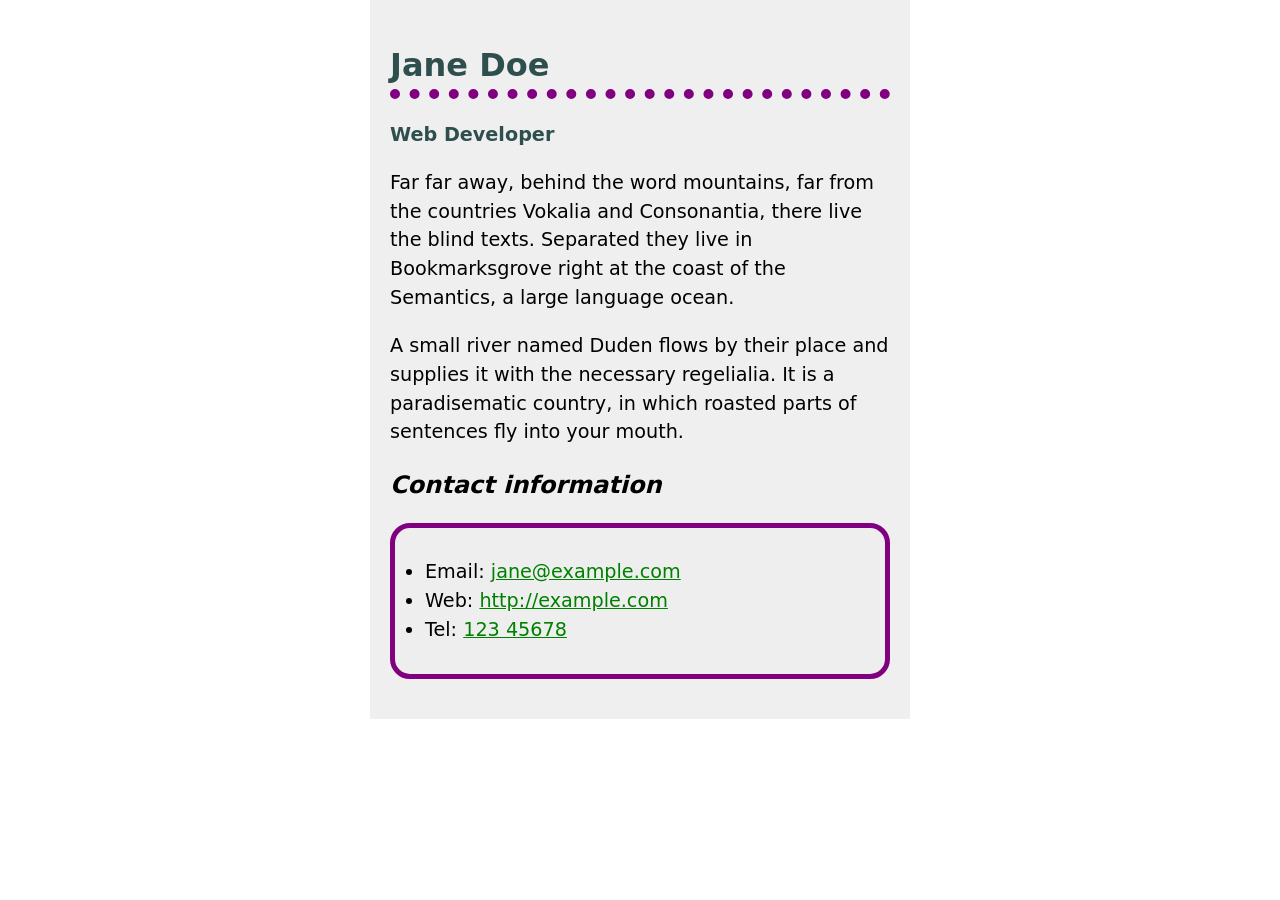
<file: Assingment 3/index.html>
<!DOCTYPE html>
<html lang="en">

<head>
    <meta charset="UTF-8">
    <meta name="viewport" content="width=device-width, initial-scale=1.0">
<!--
    Name: Reuben Filho
    Assignment: Assignment 3
    Date: October 24, 2026
    File: index.html
    Description: This is a biography page for Jane Doe, a web developer. It includes a brief introduction, contact information, and links to her email, website, and phone number.
-->
<title>Jane Doe Biography</title>

    <link rel="stylesheet" href="style.css">
</head>

<body>


<h1>Jane Doe</h1>
<div class="job-title">Web Developer</div>
<p>
  Far far away, behind the word mountains, far from the countries Vokalia and
  Consonantia, there live the blind texts. Separated they live in Bookmarksgrove
  right at the coast of the Semantics, a large language ocean.
</p>

<p>
  A small river named Duden flows by their place and supplies it with the
  necessary regelialia. It is a paradisematic country, in which roasted parts of
  sentences fly into your mouth.
</p>

<h2>Contact information</h2>
<ul>
  <li>Email: <a href="mailto:jane@example.com">jane@example.com</a></li>
  <li>Web: <a href="http://example.com">http://example.com</a></li>
  <li>Tel: <a href="tel:12345678">123 45678</a></li>
</ul>

</body>

</html>
</file>
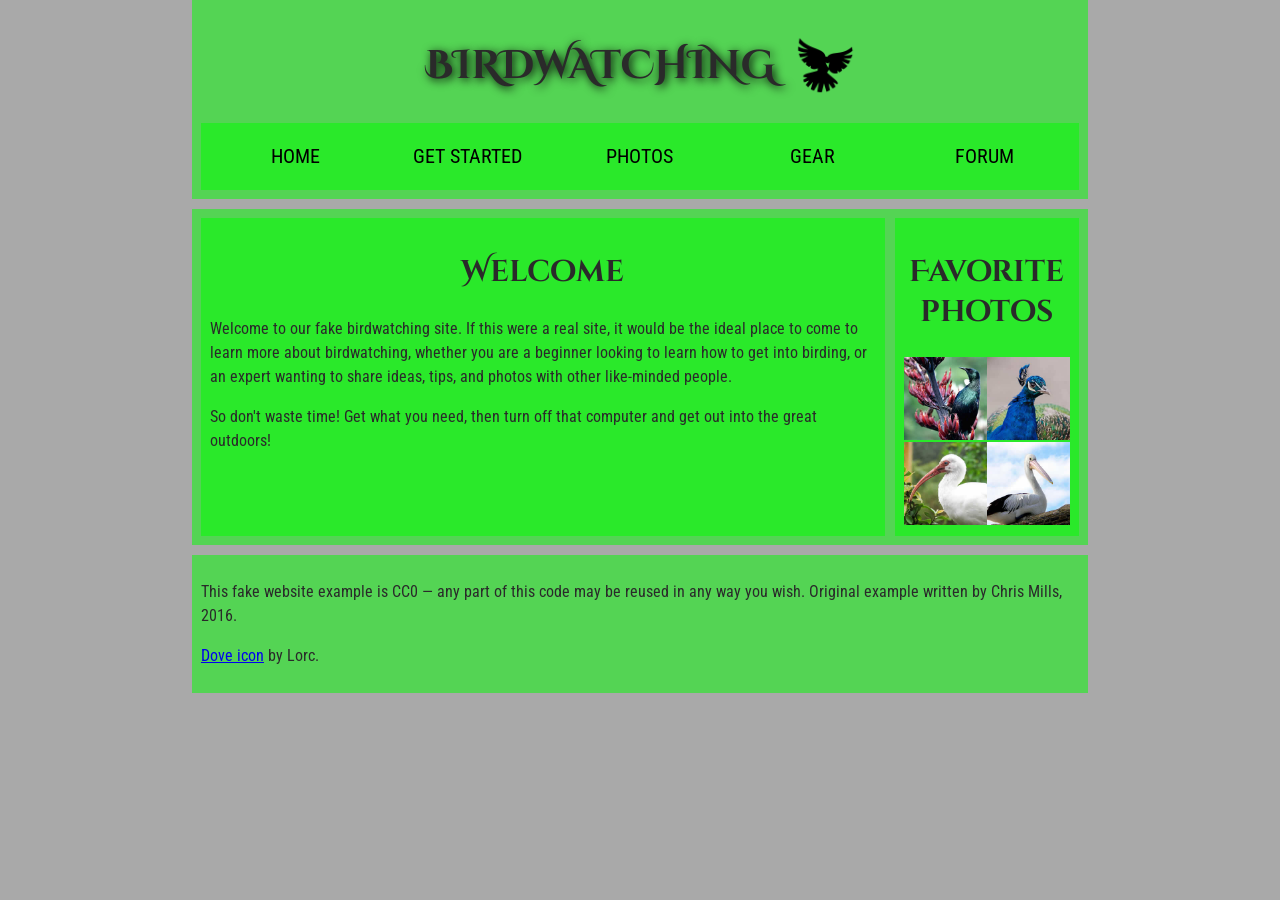
<file: PART2/index.html>
<!--
Name: Reuben Filho
File: index.html
Date: 26 September 2026
Birdwatching homepage marked up with structural HTML elements (header, nav, main, article, aside, footer).
-->

<!doctype html>
<html lang="en">
  
  <head>
    <meta charset="utf-8" />
    <title>Birdwatching</title>
    <link
      href="https://fonts.googleapis.com/css?family=Roboto+Condensed:300%7CCinzel+Decorative:700"
      rel="stylesheet" />
        <link href="style.css" rel="stylesheet" />  
  </head>

  <body>
    <header>
    <h1><img src="images/dove.png" alt="a simple dove logo" />Birdwatching</h1>

    <nav>
     <ul>

        <li><a href="#">Home</a></li> 
        <li><a href="#">Get started</a></li>  
        <li><a href="#">Photos</a></li> 
        <li><a href="#">Gear</a></li>
        <li><a href="#">Forum</a></li>
     </ul>
    </nav>
    </header>    
    
    <main> 
    <article>
    <h2>Welcome</h2>

    <p>
      Welcome to our fake birdwatching site. If this were a real site, it
      would be the ideal place to come to learn more about birdwatching,
      whether you are a beginner looking to learn how to get into birding, or
      an expert wanting to share ideas, tips, and photos with other
      like-minded people.
    </p>

    <p>
      So don't waste time! Get what you need, then turn off that computer and
      get out into the great outdoors!
    </p>
    </article>
    
    <aside>
    <h2>Favorite photos</h2>

    <a href="images/love-bird1.jpg">
        <img src="images/love-bird1_th.jpg" alt="A small brown sparrow perched on a branch" />
    </a>
    <a href="images/love-bird2.jpg"> 
        <img src="images/love-bird2_th.jpg" alt="A blue jay standing on grass" />
    </a>
    <a href="images/love-bird3.jpg">
       <img src="images/love-bird3_th.jpg"  alt="A red cardinal sitting on a snowy branch" />   
    </a>

    <a href="images/love-bird4.jpg">
        <img src="images/love-bird4_th.jpg" alt="A hummingbird feeding on a flower" />

    </a>
    </aside>
    
    </main>


    <footer>
    <p>
      This fake website example is CC0 — any part of this code may be reused
      in any way you wish. Original example written by Chris Mills, 2016.
    </p>

    <p>
      <a href="http://game-icons.net/lorc/originals/dove.html">Dove icon</a>
      by Lorc.
    </p>
    </footer>
  </body>
</html>
</file>
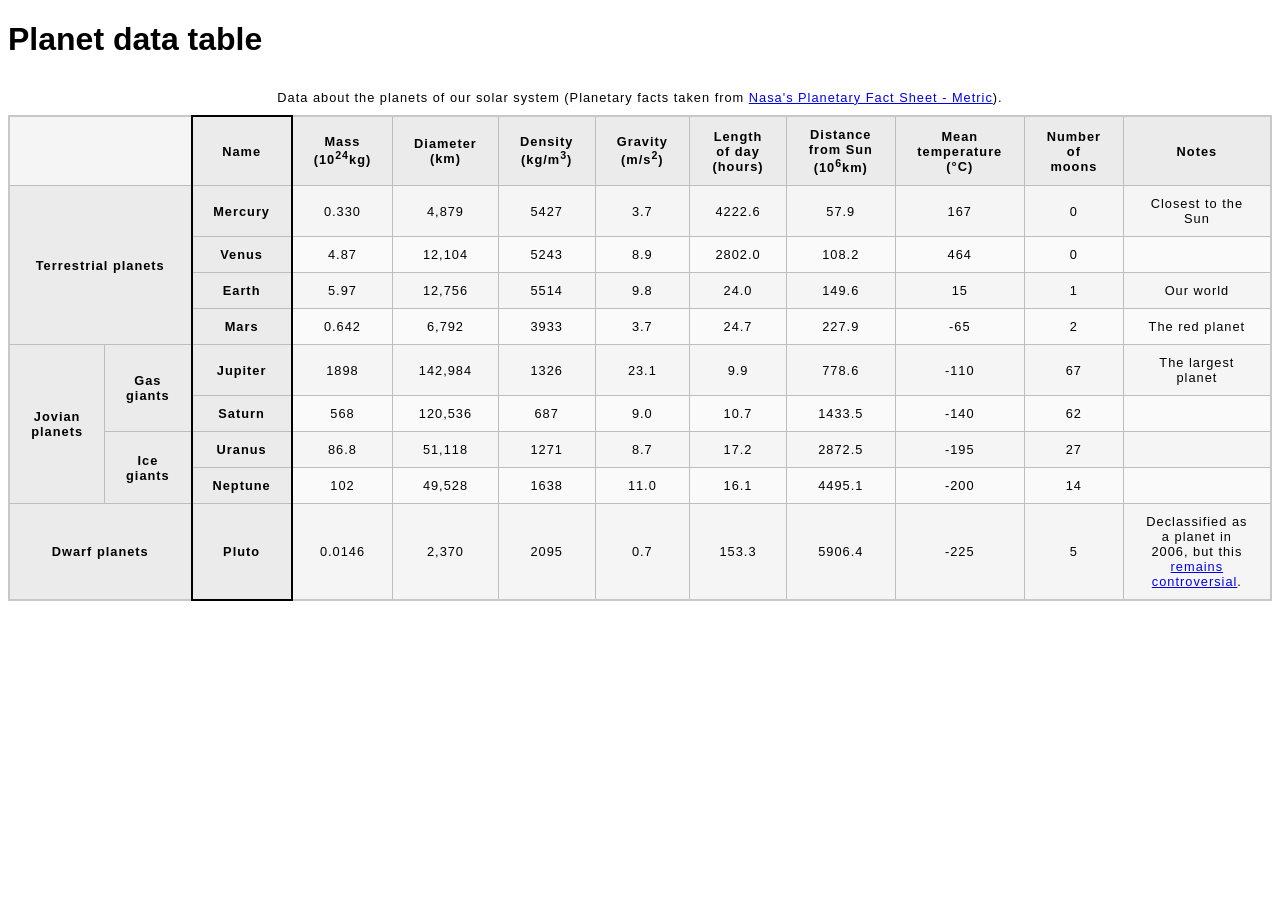
<file: Assingment 2/PART2/index.html>
<!DOCTYPE html>
<html lang="en">
  <head>
    <meta charset="utf-8">
   <!--
Name: Reuben Filho
File: index.html
Date: 10 October 2026
Description: Accessible data table about the planets of our solar system.-->
    
<meta name="viewport" content="width=device-width">
    <title>Planet data table</title>
    <link href="style.css" rel="stylesheet" type="text/css">
  </head>
  <body>
    <h1>Planet data table</h1>
    <table>
      <caption>
        Data about the planets of our solar system (Planetary facts taken from <a href="http://nssdc.gsfc.nasa.gov/planetary/factsheet/"
          >Nasa's Planetary Fact Sheet - Metric</a
        >).
      </caption>
    <colgroup>
        <col>
        <col>
        <col class="column-border" style = "border: 2px solid black;">
      </colgroup>
      <colgroup>
      <col span="9">
      </colgroup>
    <thead>
        <tr>
          <td colspan="2"></td>
          <th scope="col">Name</th>
          <th scope="col">Mass (10<sup>24</sup>kg)</th>
          <th scope="col">Diameter (km)</th>
          <th scope="col">Density (kg/m<sup>3</sup>)</th>
          <th scope="col">Gravity (m/s<sup>2</sup>)</th>
          <th scope="col">Length of day (hours)</th>
          <th scope="col">Distance from Sun (10<sup>6</sup>km)</th>
          <th scope="col">Mean temperature (°C)</th>
          <th scope="col">Number of moons</th>
          <th scope="col">Notes</th>
        </tr>
    </thead>
    
<tbody>
    <!-- Terrestrial planets -->
<tr>
    <th colspan="2" rowspan="4" scope="rowgroup">Terrestrial planets</th>
          <th scope="row">Mercury</th>
          <td>0.330</td>
          <td>4,879</td>
          <td>5427</td>
          <td>3.7</td>
          <td>4222.6</td>
          <td>57.9</td>
          <td>167</td>
          <td>0</td>
          <td>Closest to the Sun</td>
</tr>
 <tr>
     <th scope="row">Venus</th>
          <td>4.87</td>
          <td>12,104</td>
          <td>5243</td>
          <td>8.9</td>
          <td>2802.0</td>
          <td>108.2</td>
          <td>464</td>
          <td>0</td>
          <td></td>
 </tr>

 <tr>
  <th scope="row">Earth</th>
  <td>5.97</td>
  <td>12,756</td>
  <td>5514</td>
  <td>9.8</td>
  <td>24.0</td>
  <td>149.6</td>
  <td>15</td>
  <td>1</td>
  <td>Our world</td>
</tr>
<tr>
          <th scope="row">Mars</th>
          <td>0.642</td>
          <td>6,792</td>
          <td>3933</td>
          <td>3.7</td>
          <td>24.7</td>
          <td>227.9</td>
          <td>-65</td>
          <td>2</td>
          <td>The red planet</td>
</tr>
<!-- Jovian planets: gas giants -->
<tr>
    <th rowspan="4" scope="rowgroup">Jovian planets</th>

          <th rowspan="2" scope="rowgroup">Gas giants</th>
          <th scope="row">Jupiter</th>
          <td>1898</td>
          <td>142,984</td>
          <td>1326</td>
          <td>23.1</td>
          <td>9.9</td>
          <td>778.6</td>
          <td>-110</td>
          <td>67</td>
          <td>The largest planet</td>
</tr>
  <tr>
        <th scope="row">Saturn</th>
        <td>568</td>
          <td>120,536</td>
          <td>687</td>
          <td>9.0</td>
          <td>10.7</td>
          <td>1433.5</td>
          <td>-140</td>
          <td>62</td>
          <td></td>
 </tr>
 <!-- Jovian planets: ice giants -->

    <tr>
          <th rowspan="2" scope="rowgroup">Ice giants</th>
          <th scope="row">Uranus</th>
          <td>86.8</td>
          <td>51,118</td>
          <td>1271</td>
          <td>8.7</td>
          <td>17.2</td>
          <td>2872.5</td>
          <td>-195</td>
          <td>27</td>
          <td></td>
    </tr>
     <tr>
          <th scope="row">Neptune</th>
          <td>102</td>
          <td>49,528</td>
          <td>1638</td>
          <td>11.0</td>
          <td>16.1</td>
          <td>4495.1</td>
          <td>-200</td>
          <td>14</td>
          <td></td>
        </tr>



        <!-- Dwarf planets -->
  <tr>
          <th colspan="2" scope="row">Dwarf planets</th>
          <th scope="row">Pluto</th>
          <td>0.0146</td>
          <td>2,370</td>
          <td>2095</td>
          <td>0.7</td>
          <td>153.3</td>
          <td>5906.4</td>
          <td>-225</td>
          <td>5</td>
          <td>
            Declassified as a planet in 2006, but this
            <a
            href="http://www.usatoday.com/story/tech/2014/10/02/pluto-planet-solar-system/16578959/"
>remains controversial</a
            >.
        </td>
        </tr>
            </tbody>
        </table>
    </body>
</html>
</file>
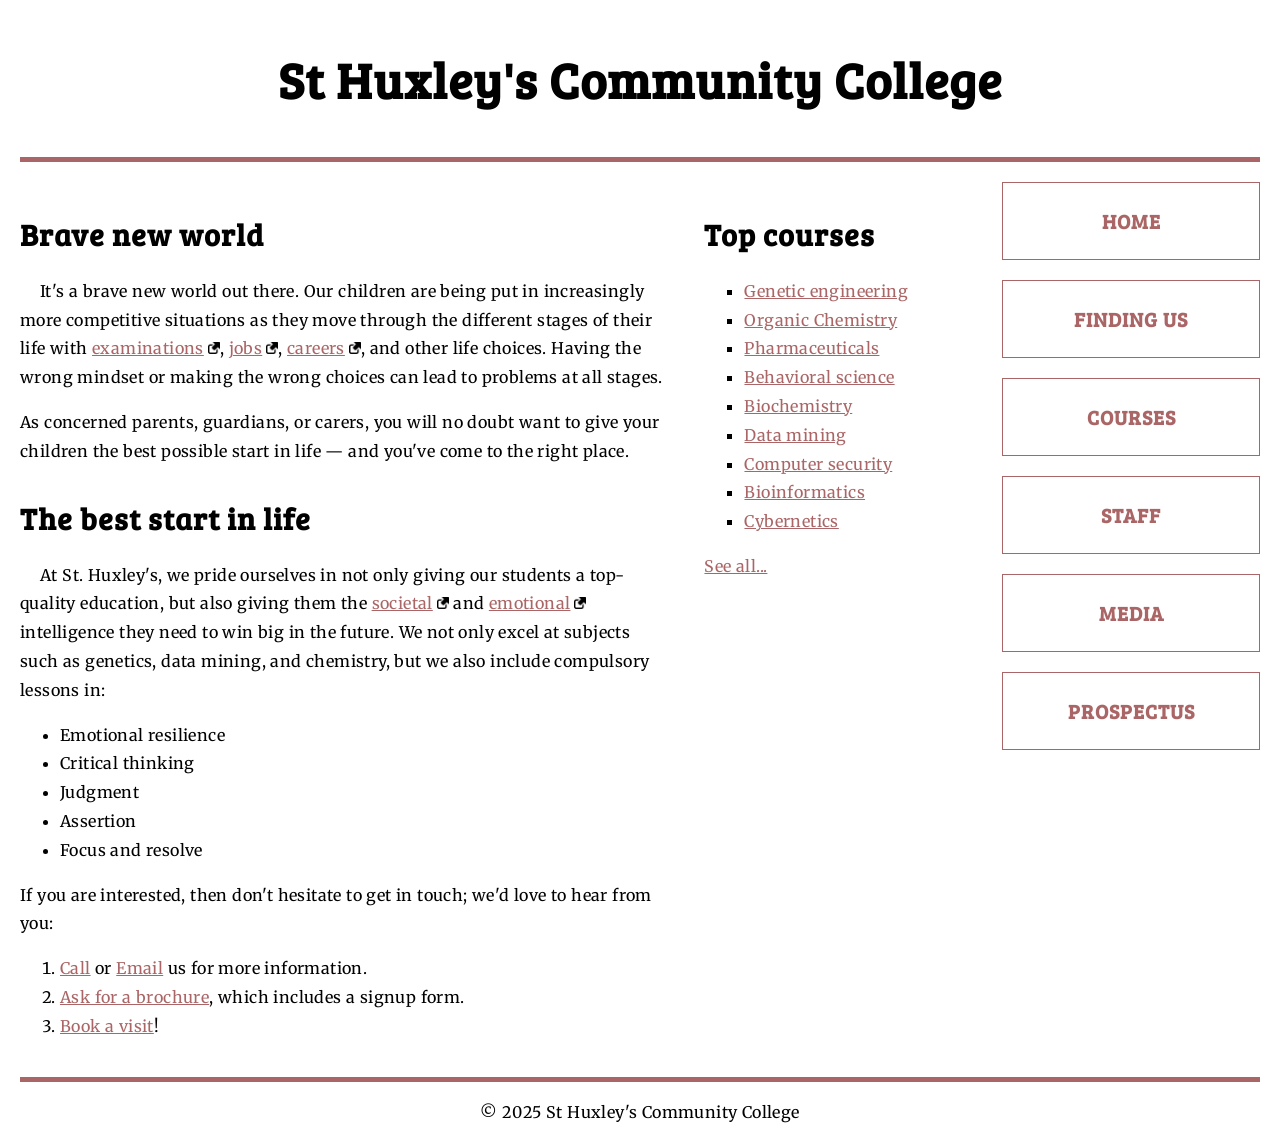
<file: Assingment 3/PART2/index.html>
<!DOCTYPE html>
<html lang="en">
  <head>
<meta charset="utf-8">

<link rel="preconnect" href="https://fonts.googleapis.com">
<link rel="preconnect" href="https://fonts.gstatic.com" crossorigin>
<link href="https://fonts.googleapis.com/css2?family=Bree+Serif&family=Merriweather:wght@400;700&display=swap" rel="stylesheet">
    
<meta name="viewport" content="width=device-width">
    <!--
    Name: Reuben Filho
    Assignment: Part 2
    Date: October 24, 2026
    file: index.html
    Description: This is a website for St Huxley's Community College. It includes information about the college, its courses, and contact details.
    -->
    <title>St Huxley's Community College</title>
    <link href="style.css" type="text/css" rel="stylesheet">
  </head>
  <body>
    
    
    <header>
      <h1>St Huxley's Community College</h1>
    </header>

    <main>
      <section>
        <h2>Brave new world</h2>

        <p>
          It's a brave new world out there. Our children are being put in
          increasingly more competitive situations as they move through the
          different stages of their life with
          <a href="https://en.wikipedia.org/wiki/Examination">examinations</a
          >, <a href="https://en.wikipedia.org/wiki/Jobs">jobs</a>,
          <a href="https://en.wikipedia.org/wiki/Career">careers</a>, and
          other life choices. Having the wrong mindset or making the wrong
          choices can lead to problems at all stages.
        </p>

        <p>
          As concerned parents, guardians, or carers, you will no doubt want
          to give your children the best possible start in life — and you've
          come to the right place.
        </p>

        <h2>The best start in life</h2>

        <p>
          At St. Huxley's, we pride ourselves in not only giving our students
          a top-quality education, but also giving them the
          <a href="https://en.wikipedia.org/wiki/Society">societal</a> and
          <a href="https://en.wikipedia.org/wiki/Emotion">emotional</a>
          intelligence they need to win big in the future. We not only excel
          at subjects such as genetics, data mining, and chemistry, but we
          also include compulsory lessons in:
        </p>

        <ul>
          <li>Emotional resilience</li>
          <li>Critical thinking</li>
          <li>Judgment</li>
          <li>Assertion</li>
          <li>Focus and resolve</li>
        </ul>

        <p>
          If you are interested, then don't hesitate to get in touch; we'd
          love to hear from you:
        </p>

        <ol>
          <li>
            <a href="#">Call</a> or <a href="#">Email</a> us for more
            information.
          </li>
          <li>
            <a href="#">Ask for a brochure</a>, which includes a signup form.
          </li>
          <li><a href="#">Book a visit</a>!</li>
        </ol>
      </section>

      <aside>
        <h2>Top courses</h2>

        <ul>
          <li><a href="#">Genetic engineering</a></li>
          <li><a href="#">Organic Chemistry</a></li>
          <li><a href="#">Pharmaceuticals</a></li>
          <li><a href="#">Behavioral science</a></li>
          <li><a href="#">Biochemistry</a></li>
          <li><a href="#">Data mining</a></li>
          <li><a href="#">Computer security</a></li>
          <li><a href="#">Bioinformatics</a></li>
          <li><a href="#">Cybernetics</a></li>
        </ul>

        <p><a href="#">See all...</a></p>
      </aside>

      <nav>
        <ul>
          <li><a href="#">Home</a></li>
          <li><a href="#">Finding us</a></li>
          <li><a href="#">Courses</a></li>
          <li><a href="#">Staff</a></li>
          <li><a href="#">Media</a></li>
          <li><a href="#">Prospectus</a></li>
        </ul>
      </nav>
    </main>

    <footer>
      <p>&copy; 2025 St Huxley's Community College</p>
    </footer>
  </body>
</html>
</file>
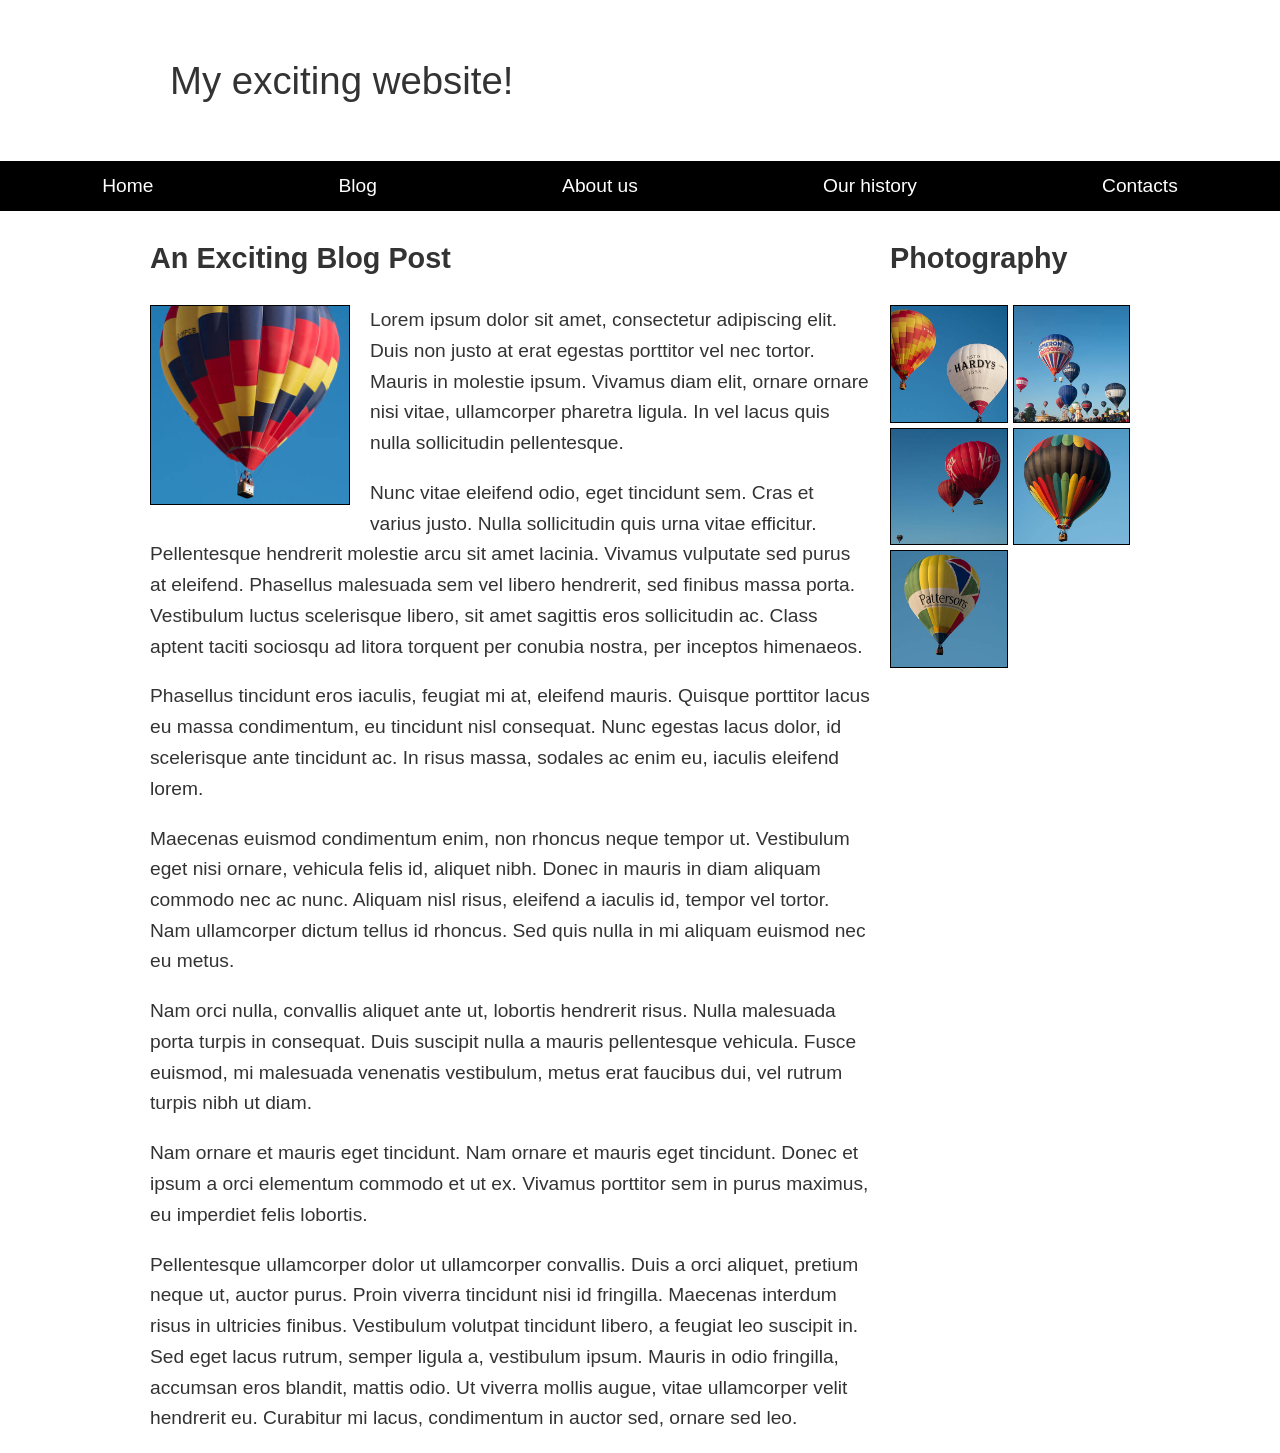
<file: Assingment 3/PART3/index.html>
<!DOCTYPE html>
<html lang="en">
  <head>
    <meta charset="utf-8">
    <meta name="viewport" content="width=device-width, initial-scale=1">
    
    <!--
    Name: Reuben Filho
    Assignment: Part 3
    Date: October 24, 2026
    file: index.html
    Description: This is a website layout. It includes a header, navigation menu, main content area with an article and an aside section, and a footer.
    -->
    <title>Layout Task</title>
    <link href="style.css" rel="stylesheet" type="text/css">
  </head>

  <body>
    <div class="logo">My exciting website!</div>

    <nav>
      <ul>
        <li><a href="">Home</a></li>
        <li><a href="">Blog</a></li>
        <li><a href="">About us</a></li>
        <li><a href="">Our history</a></li>
        <li><a href="">Contacts</a></li>
      </ul>
    </nav>

    <main class="grid">
      <article>
        <h1>An Exciting Blog Post</h1>
        <img src="images/square6.jpg" alt="placeholder" class="feature">
        <p>
          Lorem ipsum dolor sit amet, consectetur adipiscing elit. Duis non
          justo at erat egestas porttitor vel nec tortor. Mauris in molestie
          ipsum. Vivamus diam elit, ornare ornare nisi vitae, ullamcorper
          pharetra ligula. In vel lacus quis nulla sollicitudin pellentesque.
        </p>

        <p>
          Nunc vitae eleifend odio, eget tincidunt sem. Cras et varius justo.
          Nulla sollicitudin quis urna vitae efficitur. Pellentesque
          hendrerit molestie arcu sit amet lacinia. Vivamus vulputate sed
          purus at eleifend. Phasellus malesuada sem vel libero hendrerit,
          sed finibus massa porta. Vestibulum luctus scelerisque libero, sit
          amet sagittis eros sollicitudin ac. Class aptent taciti sociosqu ad
          litora torquent per conubia nostra, per inceptos himenaeos.
        </p>

        <p>
          Phasellus tincidunt eros iaculis, feugiat mi at, eleifend mauris.
          Quisque porttitor lacus eu massa condimentum, eu tincidunt nisl
          consequat. Nunc egestas lacus dolor, id scelerisque ante tincidunt
          ac. In risus massa, sodales ac enim eu, iaculis eleifend lorem.
        </p>

        <p>
          Maecenas euismod condimentum enim, non rhoncus neque tempor ut.
          Vestibulum eget nisi ornare, vehicula felis id, aliquet nibh. Donec
          in mauris in diam aliquam commodo nec ac nunc. Aliquam nisl risus,
          eleifend a iaculis id, tempor vel tortor. Nam ullamcorper dictum
          tellus id rhoncus. Sed quis nulla in mi aliquam euismod nec eu
          metus.
        </p>

        <p>
          Nam orci nulla, convallis aliquet ante ut, lobortis hendrerit
          risus. Nulla malesuada porta turpis in consequat. Duis suscipit
          nulla a mauris pellentesque vehicula. Fusce euismod, mi malesuada
          venenatis vestibulum, metus erat faucibus dui, vel rutrum turpis
          nibh ut diam.
        </p>

        <p>
          Nam ornare et mauris eget tincidunt. Nam ornare et mauris eget
          tincidunt. Donec et ipsum a orci elementum commodo et ut ex.
          Vivamus porttitor sem in purus maximus, eu imperdiet felis
          lobortis.
        </p>

        <p>
          Pellentesque ullamcorper dolor ut ullamcorper convallis. Duis a
          orci aliquet, pretium neque ut, auctor purus. Proin viverra
          tincidunt nisi id fringilla. Maecenas interdum risus in ultricies
          finibus. Vestibulum volutpat tincidunt libero, a feugiat leo
          suscipit in. Sed eget lacus rutrum, semper ligula a, vestibulum
          ipsum. Mauris in odio fringilla, accumsan eros blandit, mattis
          odio. Ut viverra mollis augue, vitae ullamcorper velit hendrerit
          eu. Curabitur mi lacus, condimentum in auctor sed, ornare sed leo.
        </p>
      </article>

      <aside>
        <h2>Photography</h2>
        <ul class="photos">
           
           <li><img src="images/square1.jpg" alt="placeholder"></li>
           <li><img src="images/square2.jpg" alt="placeholder"></li>
           <li><img src="images/square3.jpg" alt="placeholder"></li>
           <li><img src="images/square4.jpg" alt="placeholder"></li>
           <li><img src="images/square5.jpg" alt="placeholder"></li>
        </ul>
      </aside>
    </main>
  </body>
</html>
</file>
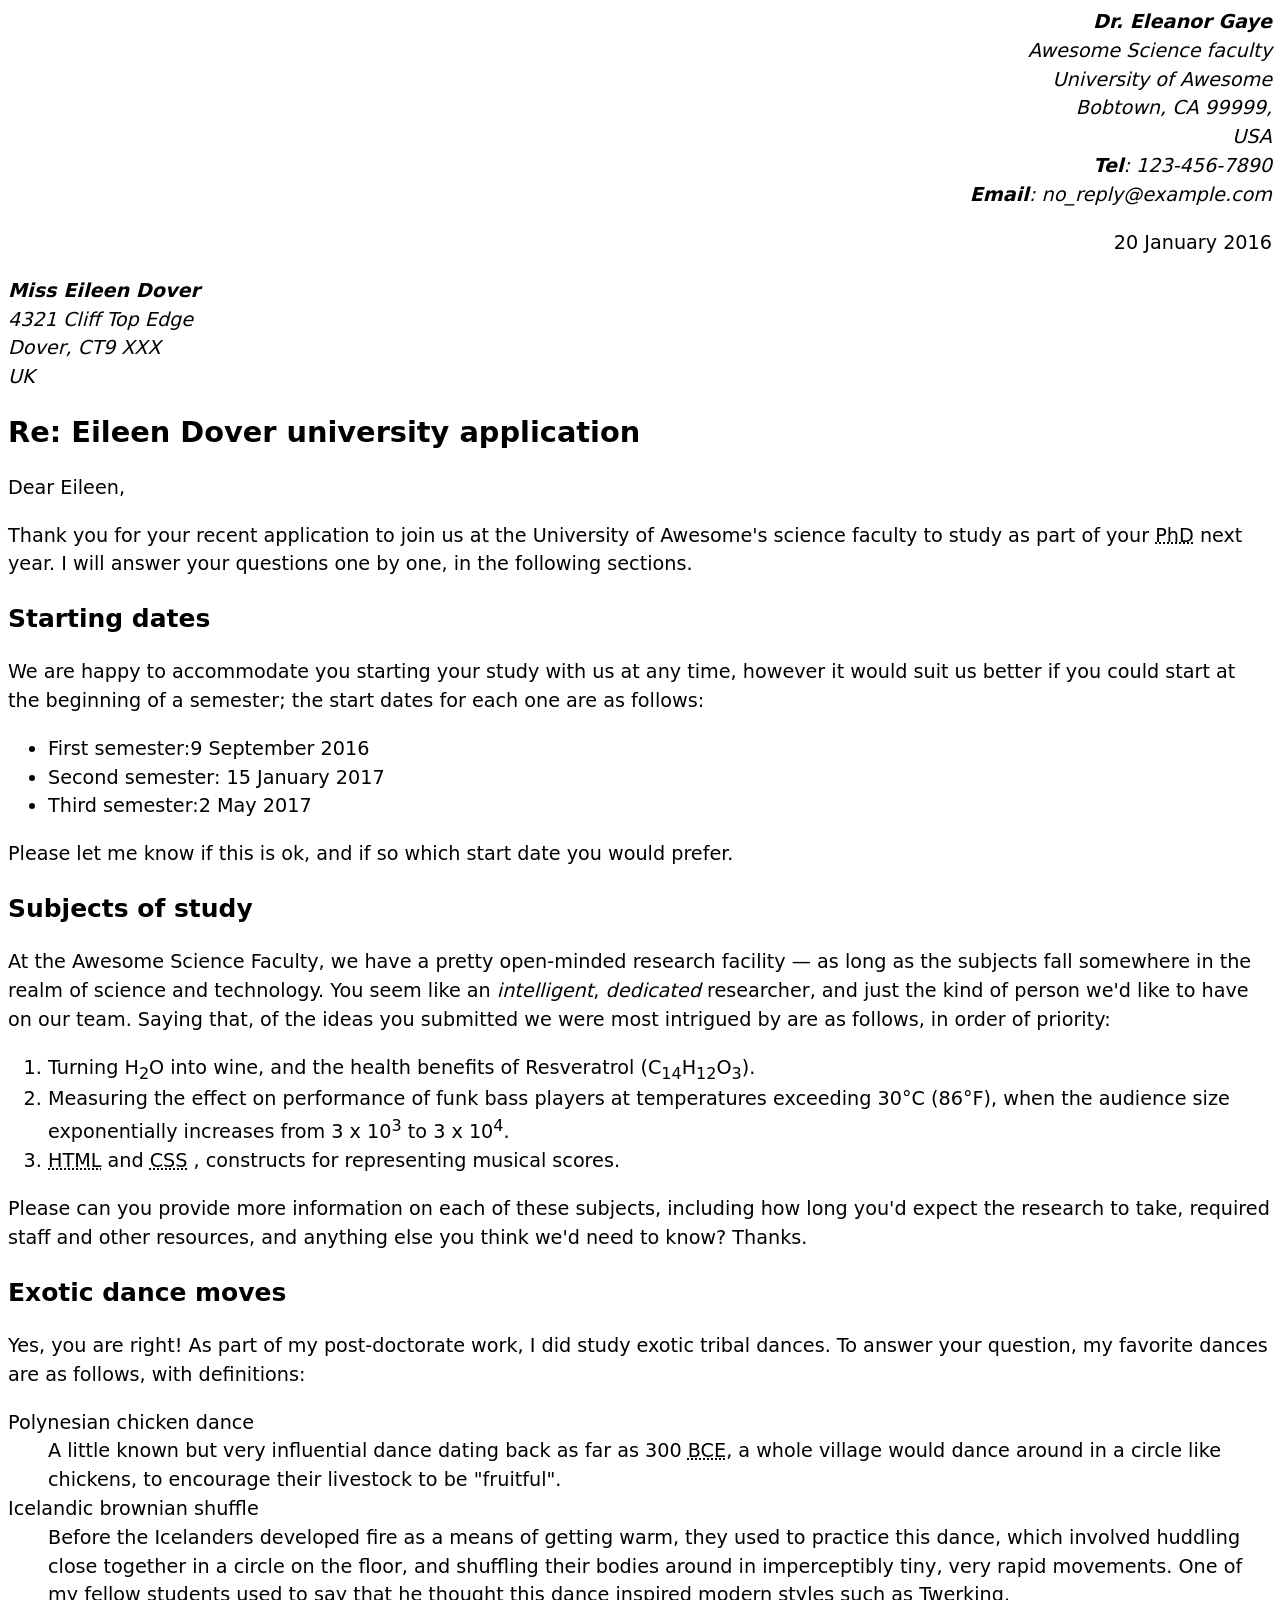
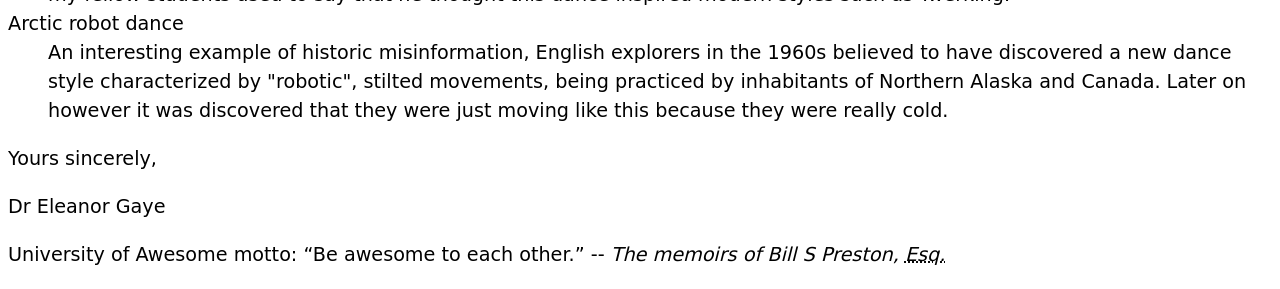
<file: letter.html>
<!--
Name: Reuben Filho
File: letter.html
Date: 24 September 2025
A letter from Dr. Eleanor Gaye responding to a PhD applicant, marked up with HTML text semantics.
-->
<!doctype html>
<html lang="en-US">
<head>
    <meta charset="utf-8" />
    <meta name="author" content="Dr. Eleanor Gaye" />
    <title>Awesome science application correspondence</title>
<style> 
    body { font:1.2em / 1.5 system-ui;}

    .sender-column {text-align:right}
    h1{font-size: 1.5em;}
    h2{font-size: 1.3em;} 
</style>
</head>
<body>

<address class="sender-column">

<strong>Dr. Eleanor Gaye</strong><br>
Awesome Science faculty<br>
University of Awesome<br>
Bobtown, CA 99999,<br>
USA<br>
<strong>Tel</strong>: 123-456-7890<br>
<strong>Email</strong>: no_reply@example.com
</address> 

<p class="sender-column"><time datetime="2016-01-20"> 20 January 2016 </time> </p>

<address>
<strong>Miss Eileen Dover</strong><br>
4321 Cliff Top Edge<br>
Dover, CT9 XXX<br>
UK
</address>
<h1>Re: Eileen Dover university application</h1>


<p>Dear Eileen,</p> 

<p>Thank you for your recent application to join us at the University of
Awesome's science faculty to study as part of your
<abbr title="Doctor of Philosophy" >PhD</abbr> next year. I will answer your
questions one by one, in the following sections.</p>

<h2>Starting dates</h2>

<p>We are happy to accommodate you starting your study with us at any time,
however it would suit us better if you could start at the beginning of a
semester; the start dates for each one are as follows:</p>


<ul>
<li>First semester:<time datetime="2016-09-09" >9 September 2016</time> </li>
<li>Second semester: <time datetime="2017-01-15" >15 January 2017</time> </li>
<li>Third semester:<time datetime="2017-05-02" >2 May 2017</time> </li>
</ul>

<p>Please let me know if this is ok, and if so which start date you would
prefer.</p>

<h2>Subjects of study</h2>

<p>At the Awesome Science Faculty, we have a pretty open-minded research
facility — as long as the subjects fall somewhere in the realm of science
and technology. You seem like an <em>intelligent</em>, <em>dedicated</em> researcher, and
just the kind of person we'd like to have on our team. Saying that, of the
ideas you submitted we were most intrigued by are as follows, in order of
priority:</p>


<ol> 
<li>Turning H<sub>2</sub>O into wine, and the health benefits of Resveratrol
(C<sub>14</sub>H<sub>12</sub>O<sub>3</sub>). </li>
<li> Measuring the effect on performance of funk bass players at temperatures
exceeding 30°C (86°F), when the audience size exponentially increases from 3 x 10<sup>3</sup> 
to 3 x 10<sup>4</sup>.</li>

<li><abbr title="Hypertext Markup Language">HTML</abbr> and  <abbr title="Cascading Style Sheets">CSS</abbr>
, constructs for representing musical scores. </li>

</ol>

<p> Please can you provide more information on each of these subjects,
including how long you'd expect the research to take, required staff and
other resources, and anything else you think we'd need to know? Thanks.</p> 

<h2>Exotic dance moves</h2>

<p>Yes, you are right! As part of my post-doctorate work, I
did study exotic tribal dances. To answer your question, my
favorite dances are as follows, with definitions:</p>

<dl>
<dt>Polynesian chicken dance</dt>
    <dd>A little known but very influential dance dating back as far as
    300 <abbr title= "Before Common Era">BCE</abbr>, a whole village would
    dance around in a circle like chickens, to encourage their livestock to
    be "fruitful".</dd>

    <dt>Icelandic brownian shuffle</dt>
    <dd>Before the Icelanders developed fire as a means of getting warm, they
    used to practice this dance, which involved huddling close together in a
    circle on the floor, and shuffling their bodies around in imperceptibly
    tiny, very rapid movements. One of my fellow students used to say that
    he thought this dance inspired modern styles such as Twerking.</dd>

    
    <dt>Arctic robot dance</dt>

    <dd>An interesting example of historic misinformation, English explorers in
    the 1960s believed to have discovered a new dance style characterized by
    "robotic", stilted movements, being practiced by inhabitants of Northern
    Alaska and Canada. Later on however it was discovered that they were
    just moving like this because they were really cold.</dd>
</dl>

<p>Yours sincerely,</p>

<p>Dr Eleanor Gaye</p>

<p>University of Awesome motto: <q>Be awesome to each other.</q> --
<cite>The memoirs of Bill S Preston, <abbr title = "Esquire"> Esq.</abbr></cite></p>

</body> 
</html>
</file>
<file: Assingment 3/style.css>
html {
  background-color: white;
}

body {
font: 1.2em / 1.5 system-ui;
width: 500px;
padding: 20px;
margin: 0 auto;
background-color: #efefef;

}

h1 {
color: darkslategray;
font-size: 2rem;
border-bottom: 10px dotted purple;

}

.job-title {

color: darkslategray;
font-weight: bold;

}

h2 {

font-size: 1.5rem;
font-style: italic;
}

ul {

background-color: #eeeeee;
border: 5px solid purple;
padding: 30px;
border-radius: 20px;
}

a {

color: green;
}
a:hover {
  color: darkgreen;
  text-decoration: none;
}
</file>
<file: PART2/style.css>
/* || General setup */

body {
  margin: 0;
}

html {
  font-size: 10px;
  background-color: darkgrey;
}

body {
  width: 70%;
  min-width: 800px;
  margin: 0 auto;
}

/* ||  typography */

h1,
h2 {
  font-family: "Cinzel Decorative", cursive;
  color: #2a2a2a;
}

p,
li {
  font-family: "Roboto Condensed", sans-serif;
  color: #2a2a2a;
}

h1 {
  font-size: 4rem;
  text-align: center;
  text-shadow: 2px 2px 10px black;
}

h2 {
  font-size: 3rem;
  text-align: center;
}

p,
li {
  font-size: 1.6rem;
  line-height: 1.5;
}

/* || header layout */

header {
  margin-bottom: 10px;
}

main,
header,
nav,
article,
aside,
footer,
section {
  background-color: #00ff0080;
  padding: 1%;
}

h1 {
  text-transform: uppercase;
  display: flex;
  align-items: center;
  justify-content: center;
  gap: 20px;
  flex-direction: row-reverse;
}

header img {
  height: 60px;
}

nav ul {
  padding: 0;
  list-style-type: none;
  display: flex;
}

nav li {
  text-align: center;
  flex: 1;
}

nav a {
  font-size: 2rem;
  text-transform: uppercase;
  text-decoration: none;
  color: black;
}

nav a:hover,
nav a:focus {
  color: red;
}

/* || main layout */

main {
  display: flex;
  gap: 10px;
}

article {
  flex: 4;
}

aside {
  flex: 1;
}

aside a {
  display: block;
  float: left;
  width: 50%;
}

aside img {
  max-width: 100%;
}

footer {
  margin-top: 10px;
}
</file>
<file: Assingment 2/PART2/style.css>
html {
  font-family: sans-serif;
}

table {
  border-collapse: collapse;
  border: 2px solid rgb(200 200 200);
  letter-spacing: 1px;
  font-size: 0.8rem;
}

td,
th {
  border: 1px solid rgb(190 190 190);
  padding: 10px 20px;
}

th {
  background-color: rgb(235 235 235);
}

td {
  text-align: center;
}

tr:nth-child(even) td {
  background-color: rgb(250 250 250);
}

tr:nth-child(odd) td {
  background-color: rgb(245 245 245);
}

caption {
  padding: 10px;
}

.column-border {
  border: 2px solid black;
}
</file>
<file: Assingment 3/PART2/style.css>
/* General setup */

* {
  box-sizing: border-box;
}

body {
  margin: 0 auto;
  padding: 0 20px;
  min-width: 980px;
  max-width: 1400px;
}

/* Layout */

main {
  display: grid;
  grid-template-columns: 5fr 2fr 2fr;
  gap: 40px;
  padding: 20px 0;
}

/* header and footer */

header {
  border-bottom: 5px solid #aa6666;
}

footer {
  border-top: 5px solid #aa6666;
}

footer p {
  text-align: center;
}

/* Typography */

html {
  font-size: 10px;
}

body {
  font-family: "Merriweather", serif;
  font-size: 1.6rem;
  line-height: 1.8;
  letter-spacing: 0.04rem;
}

h1,
h2,
nav a {
  font-family: "Bree Serif", serif;
  font-weight: 700;
  letter-spacing: 0.1rem;
}

h1 {
  font-size: 5rem;
  text-align: center;
}

h2 {
  font-size: 3rem;
  margin-bottom: 0;
}

section h2 + p {
  text-indent: 2rem;
}

/* Links */

a {
  color: #aa6666;
  text-decoration: underline;
  outline: none;
}

a:visited {
  color: #884444;
}

a:hover,
a:focus {
  color: #cc7777;
  text-decoration: none;
}

/* External link Icon */

a[href^="http"]::after {
  content: "";
  display: inline-block;
  width: 12px;
  height: 12px;
  margin-left: 4px;
  background-image: url("external-link-52.png");
  background-size: contain;
  background-repeat: no-repeat;
}

/* Lists */

ul,
ol {
  line-height: 1.8;
  margin: 1.6rem 0;
}

li {
  line-height: 1.8;
}

aside ul {
  list-style-type: square;
}

/* Navigation */

nav ul {
  padding: 0;
  margin: 0;
}

nav li {
  list-style: none;
  margin-bottom: 20px;
}

nav a {
  display: block;
  text-align: center;
  text-transform: uppercase;
  text-decoration: none;
  padding: 20px;
  border: 1px solid #aa6666;
  color: #aa6666;
  font-size: 2rem;
}

nav a:hover,
nav a:focus {
  background-color: #aa6666;
  color: white;
}
</file>
<file: Assingment 3/PART3/style.css>
* {
  box-sizing: border-box;
}

body {
  background-color: white;
  color: #333333;
  margin: 0;
  font: 1.2em / 1.6 sans-serif;
}

img {
  max-width: 100%;
  display: block;
  border: 1px solid black;
}

.logo {
  font-size: 200%;
  padding: 50px 20px;
  margin: 0 auto;
  max-width: 980px;
}

.grid {
  margin: 0 auto;
  max-width: 980px;

 
  display: grid;
  grid-template-columns: 3fr 1fr;
  gap: 20px;
}


nav {
  background-color: black;
  padding: 0.5em;

  position: sticky;
  top: 0;


}



nav ul {
  margin: 0;
  padding: 0;
  list-style: none;


  display: flex;
  justify-content: space-around;

}

nav a {
  color: white;
  text-decoration: none;
  padding: 0.5em 1em;

}

.photos {
  list-style: none;
  margin: 0;
  padding: 0;

   display: grid;
   grid-template-columns: 1fr 1fr;
   gap: 5px;
}

.photos img {
  width: 100%;
}


.feature {
   width: 200px;
   float: left;
   margin-right: 20px;
   margin-bottom: 20px;
}
</file>
